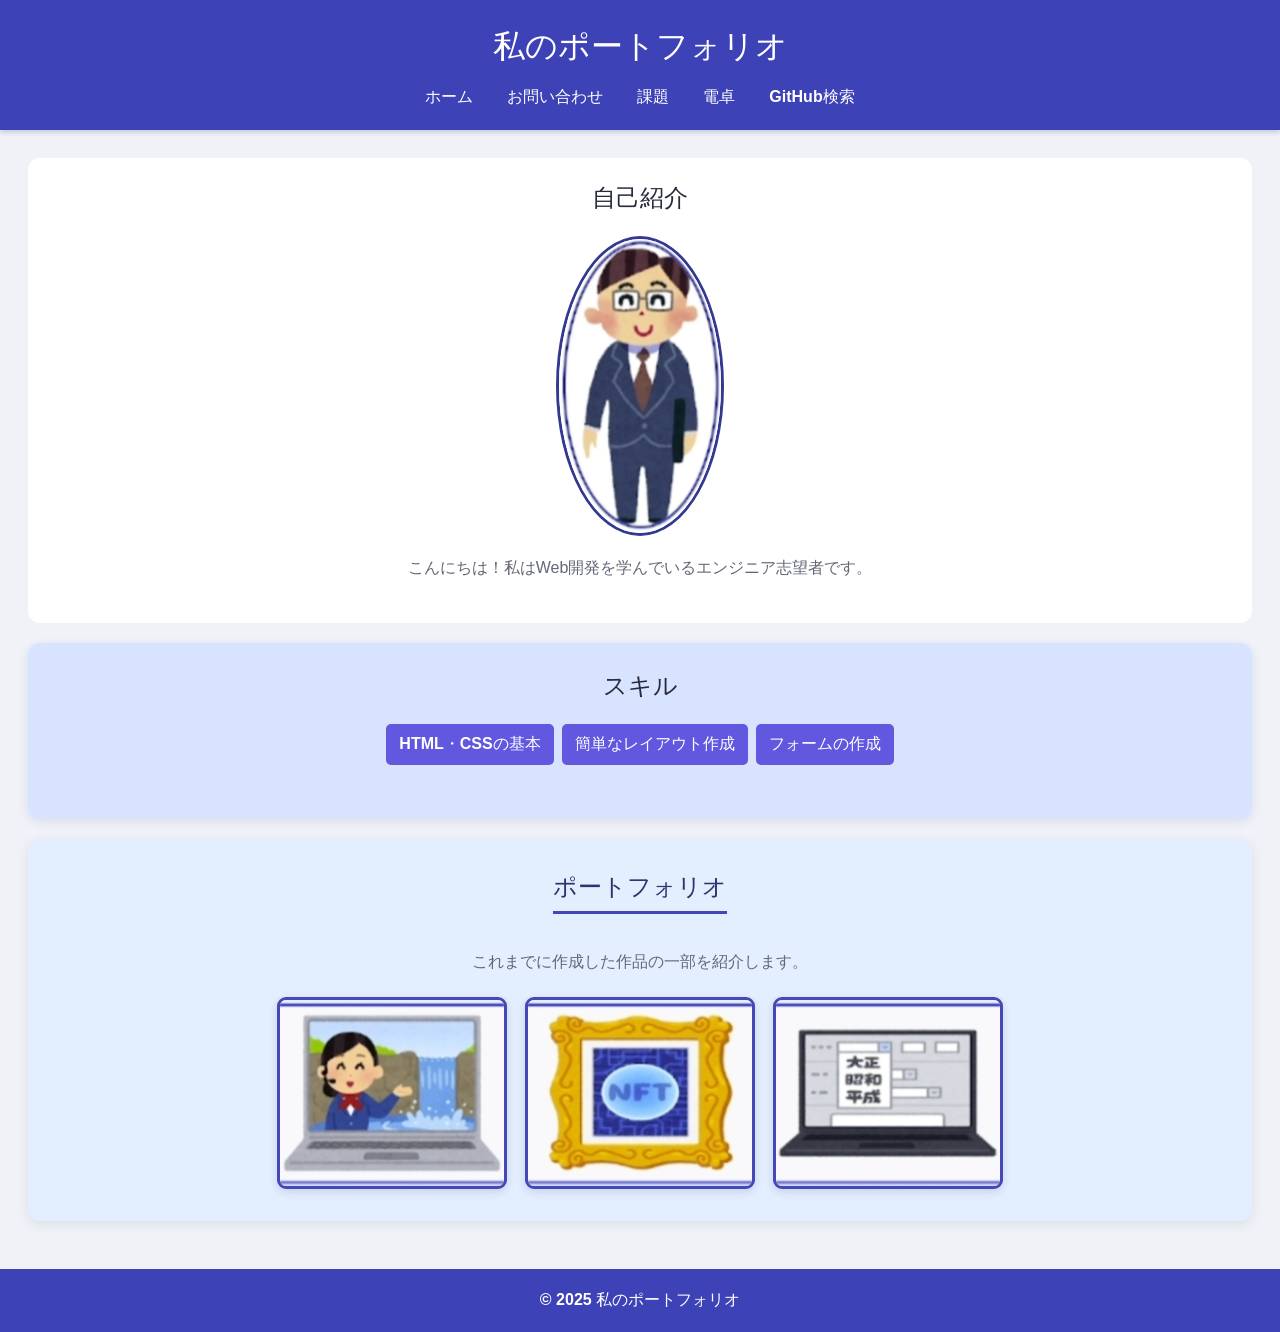
<file: index.html>
<!doctype html>
<html lang="ja">
  <head>
    <meta charset="utf-8">
    <meta name="viewport" content="width=device-width, initial-scale=1">
    <meta name="description" content="Web開発を学ぶエンジニア志望者のポートフォリオです。">
    <title>私のポートフォリオ</title>
    <link rel="stylesheet" href="start-folder/css/style.css">
  </head>
  <body>
    <header class="site-header">
      <h1>私のポートフォリオ</h1>
      <nav aria-label="メインナビゲーション">
        <ul class="nav-list">
          <li><a href="index.html" aria-current="page">ホーム</a></li>
          <li><a href="start-folder/contact.html">お問い合わせ</a></li>
          <li><a href="start-folder/work.html">課題</a></li>
          <li><a href="start-folder/calculate.html">電卓</a></li>
          <li><a href="start-folder/github-search.html">GitHub検索</a></li>
        </ul>
      </nav>
    </header>

    <main>
      <section class="profile section-card">
        <h2>自己紹介</h2>
        <img src="start-folder/img/profile.png" alt="スーツ姿のプロフィールイラスト" class="profile-img">
        <p>こんにちは！私はWeb開発を学んでいるエンジニア志望者です。</p>
      </section>

      <section class="skills section-card">
        <h2>スキル</h2>
        <ul class="skill-list">
          <li>HTML・CSSの基本</li>
          <li>簡単なレイアウト作成</li>
          <li>フォームの作成</li>
        </ul>
      </section>

      <section class="portfolio section-card">
        <h2>ポートフォリオ</h2>
        <p>これまでに作成した作品の一部を紹介します。</p>
        <div class="portfolio-items">
          <img src="start-folder/img/work1.png" alt="Webサイトの作品イメージ 1">
          <img src="start-folder/img/work2.png" alt="デジタルアートの作品イメージ 2">
          <img src="start-folder/img/work3.png" alt="フォーム画面の作品イメージ 3">
        </div>
      </section>
    </main>

    <footer class="site-footer">
      <p>© 2025 私のポートフォリオ</p>
    </footer>
  </body>
</html>
</file>
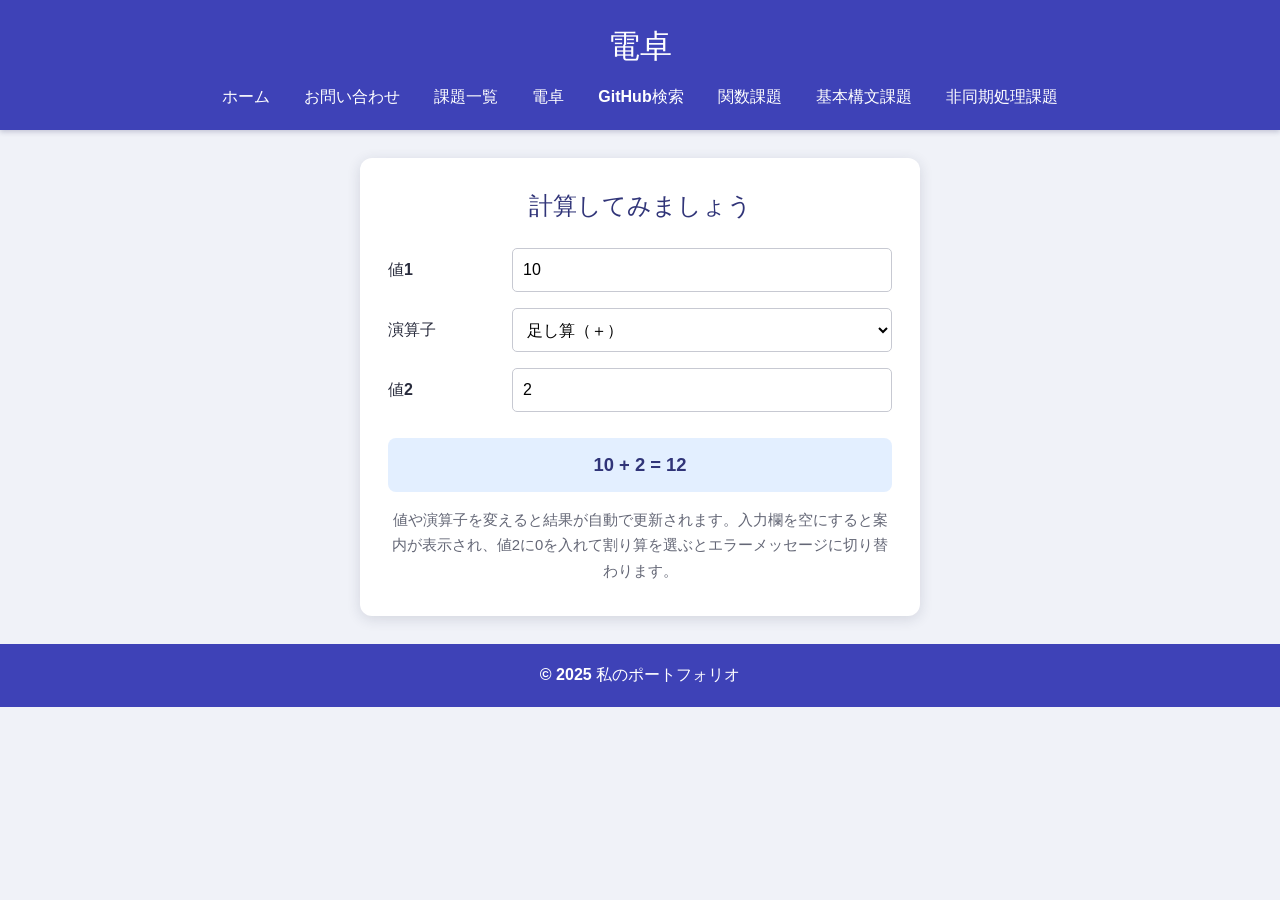
<file: start-folder/calculate.html>
<!doctype html>
<html lang="ja">
  <head>
    <meta charset="utf-8">
    <meta name="viewport" content="width=device-width, initial-scale=1">
    <meta name="description" content="足し算、引き算、掛け算、割り算ができる電卓です。">
    <title>電卓 | 私のポートフォリオ</title>
    <link rel="stylesheet" href="css/style.css">
    <link rel="stylesheet" href="css/calculate.css">
  </head>
  <body>
    <header class="site-header">
      <h1>電卓</h1>
      <nav aria-label="サイト内の全ページ">
        <ul class="nav-list">
          <li><a href="../index.html">ホーム</a></li>
          <li><a href="contact.html">お問い合わせ</a></li>
          <li><a href="work.html">課題一覧</a></li>
          <li><a href="calculate.html" aria-current="page">電卓</a></li>
          <li><a href="github-search.html">GitHub検索</a></li>
          <li><a href="JavaScriptWork/work_1_3/1_3.html">関数課題</a></li>
          <li><a href="JavaScriptWork/work_1_4/1_4.html">基本構文課題</a></li>
          <li><a href="JavaScriptWork/work_1_6/1_6.html">非同期処理課題</a></li>
        </ul>
      </nav>
    </header>

    <main class="calculator-main">
      <section class="calculator-card" aria-labelledby="calculator-heading">
        <h2 id="calculator-heading">計算してみましょう</h2>
        <div class="calculator-fields">
          <label for="value1">値1</label>
          <input id="value1" name="value1" type="number" step="any" inputmode="decimal" value="10" placeholder="数値を入力">

          <label for="operator">演算子</label>
          <select id="operator" name="operator">
            <option value="+">足し算（＋）</option>
            <option value="-">引き算（－）</option>
            <option value="*">掛け算（×）</option>
            <option value="/">割り算（÷）</option>
          </select>

          <label for="value2">値2</label>
          <input id="value2" name="value2" type="number" step="any" inputmode="decimal" value="2" placeholder="数値を入力">
        </div>
        <p id="result" class="calculator-result" role="status" aria-live="polite">両方の数値を入力してください</p>
        <p class="calculator-help">値や演算子を変えると結果が自動で更新されます。入力欄を空にすると案内が表示され、値2に0を入れて割り算を選ぶとエラーメッセージに切り替わります。</p>
      </section>
    </main>

    <footer class="site-footer">
      <p>© 2025 私のポートフォリオ</p>
    </footer>

    <script src="JavaScript/calculate.js?v=1"></script>
  </body>
</html>
</file>
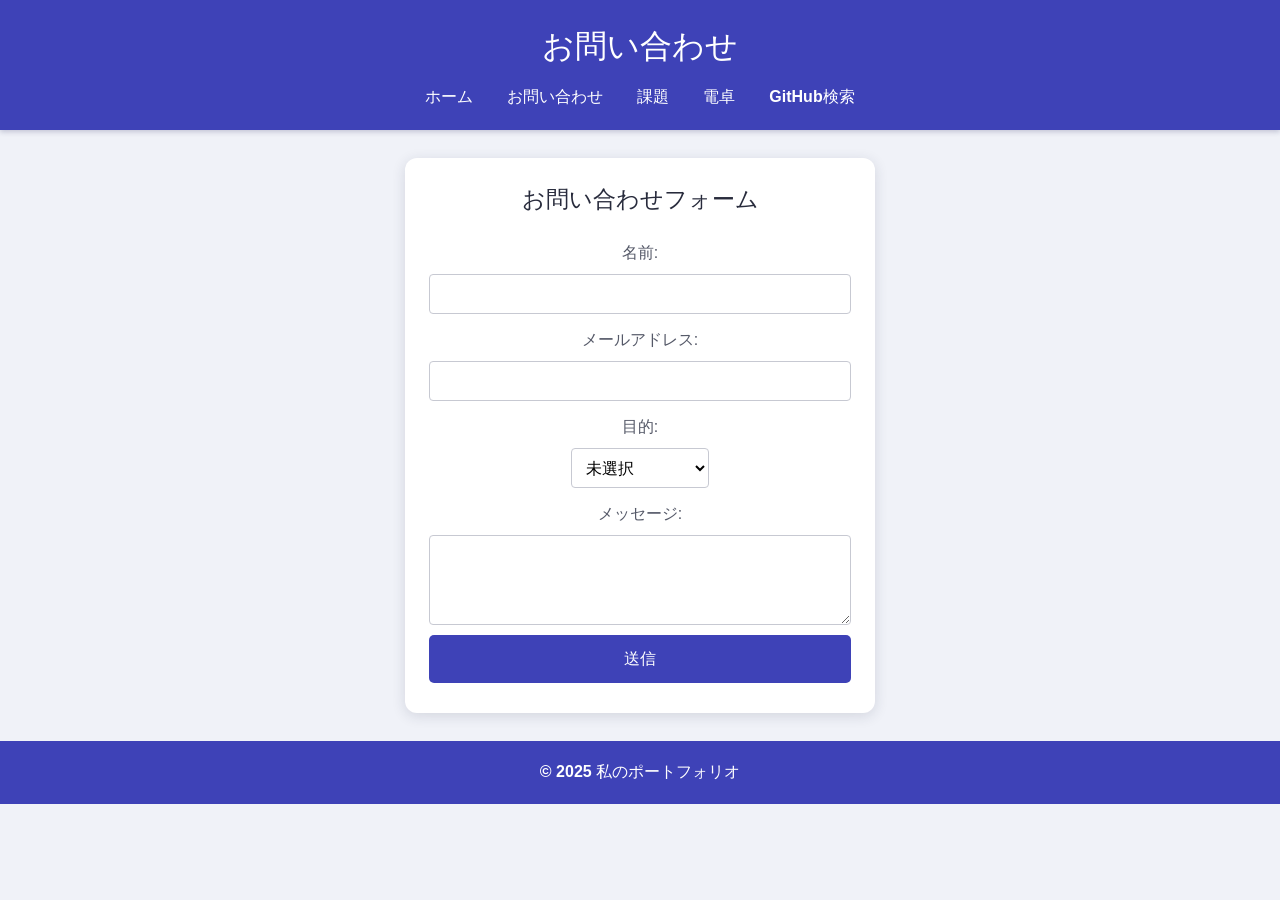
<file: start-folder/contact.html>
<!doctype html>
<html lang="ja">
  <head>
    <meta charset="utf-8">
    <meta name="viewport" content="width=device-width, initial-scale=1">
    <title>お問い合わせ | 私のポートフォリオ</title>
    <link rel="stylesheet" href="css/style.css">
  </head>
  <body>
    <header class="site-header">
      <h1>お問い合わせ</h1>
      <nav aria-label="メインナビゲーション">
        <ul class="nav-list">
          <li><a href="../index.html">ホーム</a></li>
          <li><a href="contact.html" aria-current="page">お問い合わせ</a></li>
          <li><a href="work.html">課題</a></li>
          <li><a href="calculate.html">電卓</a></li>
          <li><a href="github-search.html">GitHub検索</a></li>
        </ul>
      </nav>
    </header>

    <main class="contact-main">
      <section class="contact-card">
        <h2>お問い合わせフォーム</h2>
        <form action="#" method="get">
          <label for="name">名前:</label>
          <input id="name" name="name" type="text" autocomplete="name" required>

          <label for="email">メールアドレス:</label>
          <input id="email" name="email" type="email" autocomplete="email" required>

          <label for="purpose">目的:</label>
          <select id="purpose" name="purpose" required>
            <option value="">未選択</option>
            <option value="question">質問</option>
            <option value="request">制作のご相談</option>
            <option value="other">その他</option>
          </select>

          <label for="message">メッセージ:</label>
          <textarea id="message" name="message" rows="4" required></textarea>

          <button type="submit">送信</button>
        </form>
      </section>
    </main>

    <footer class="site-footer">
      <p>© 2025 私のポートフォリオ</p>
    </footer>
  </body>
</html>
</file>
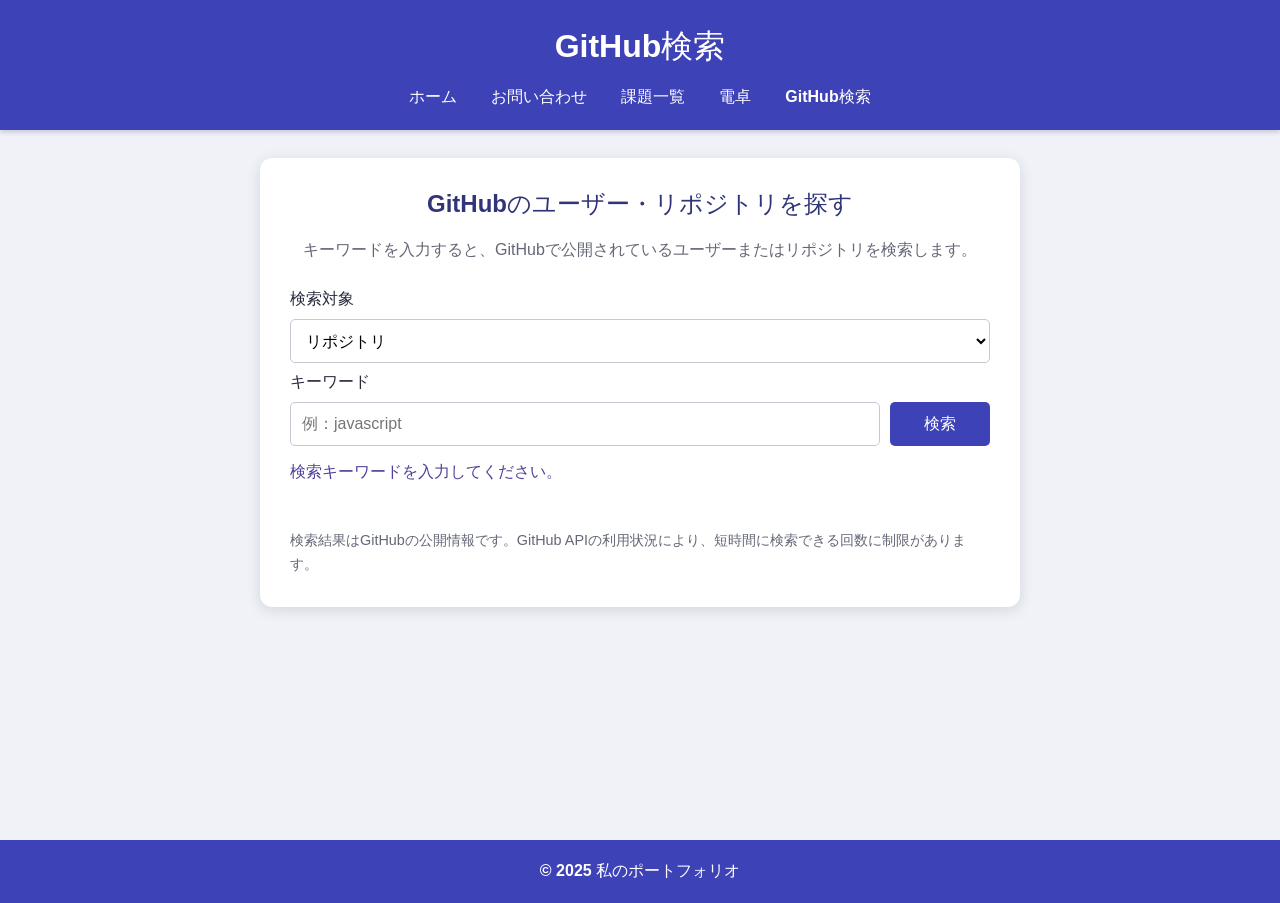
<file: start-folder/github-search.html>
<!doctype html>
<html lang="ja">
  <head>
    <meta charset="utf-8">
    <meta name="viewport" content="width=device-width, initial-scale=1">
    <meta name="description" content="GitHubのユーザーや公開リポジトリを検索できます。">
    <title>GitHub検索 | 私のポートフォリオ</title>
    <link rel="stylesheet" href="css/style.css">
    <link rel="stylesheet" href="css/github-search.css">
  </head>
  <body>
    <header class="site-header">
      <h1>GitHub検索</h1>
      <nav aria-label="サイト内の全ページ">
        <ul class="nav-list">
          <li><a href="../index.html">ホーム</a></li>
          <li><a href="contact.html">お問い合わせ</a></li>
          <li><a href="work.html">課題一覧</a></li>
          <li><a href="calculate.html">電卓</a></li>
          <li><a href="github-search.html" aria-current="page">GitHub検索</a></li>
        </ul>
      </nav>
    </header>

    <main class="github-search-main">
      <section class="github-search-card" aria-labelledby="search-heading">
        <h2 id="search-heading">GitHubのユーザー・リポジトリを探す</h2>
        <p class="github-search-intro">キーワードを入力すると、GitHubで公開されているユーザーまたはリポジトリを検索します。</p>
        <form id="github-search-form" class="github-search-form">
          <label for="search-type">検索対象</label>
          <select id="search-type" name="type">
            <option value="repositories">リポジトリ</option>
            <option value="users">ユーザー</option>
          </select>
          <label for="search-query">キーワード</label>
          <div class="github-search-controls">
            <input id="search-query" name="q" type="search" placeholder="例：javascript" required maxlength="100" autocomplete="off">
            <button type="submit">検索</button>
          </div>
        </form>
        <p id="search-status" class="search-status" role="status" aria-live="polite">検索キーワードを入力してください。</p>
        <ul id="search-results" class="search-results" aria-label="検索結果"></ul>
        <p class="github-search-note">検索結果はGitHubの公開情報です。GitHub APIの利用状況により、短時間に検索できる回数に制限があります。</p>
      </section>
    </main>

    <footer class="site-footer">
      <p>© 2025 私のポートフォリオ</p>
    </footer>
    <script src="JavaScript/github-search.js?v=1"></script>
  </body>
</html>
</file>
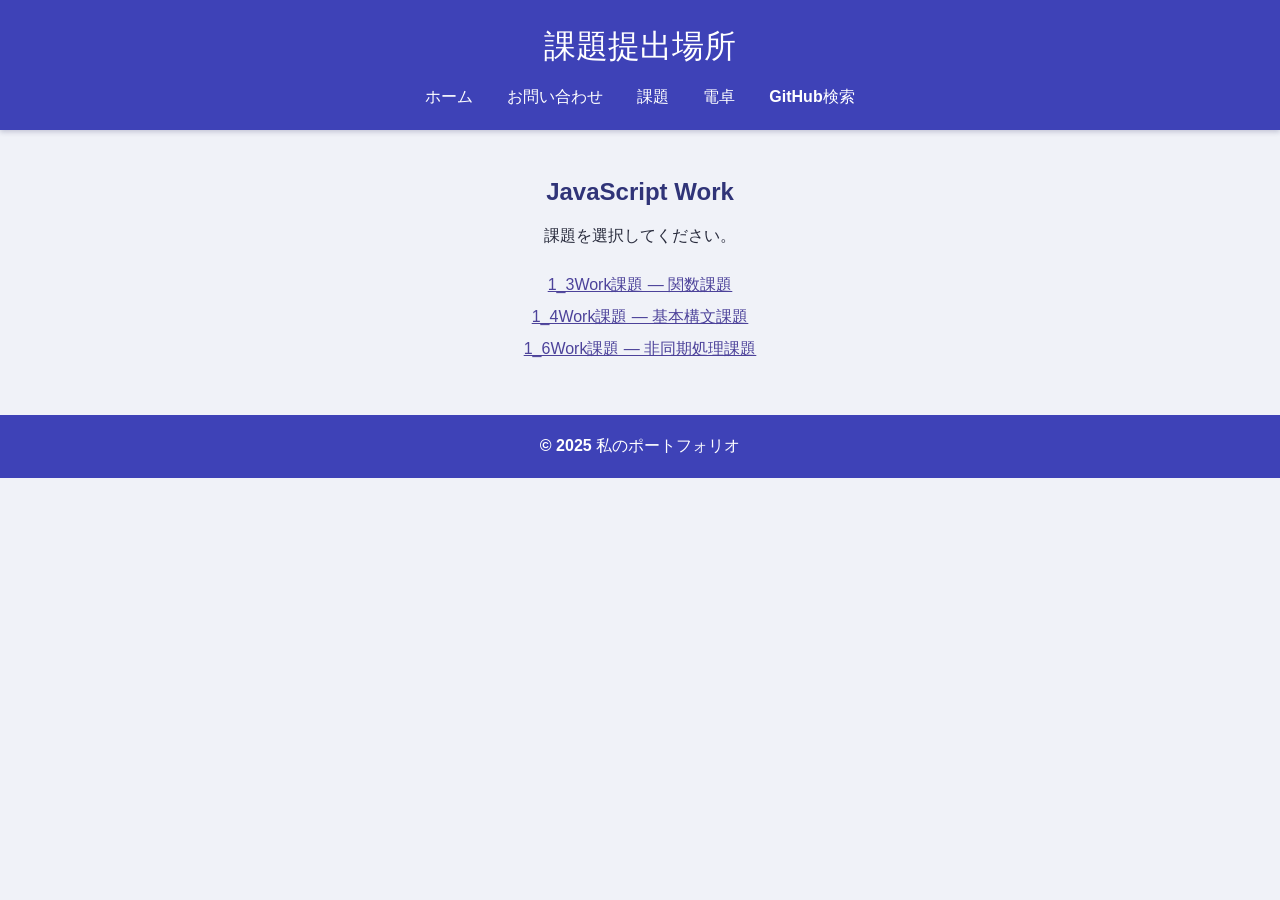
<file: start-folder/work.html>
<!doctype html>
<html lang="ja">
  <head>
    <meta charset="utf-8">
    <meta name="viewport" content="width=device-width, initial-scale=1">
    <title>課題提出場所 | 私のポートフォリオ</title>
    <link rel="stylesheet" href="css/style.css">
  </head>
  <body>
    <header class="site-header">
      <h1>課題提出場所</h1>
      <nav aria-label="メインナビゲーション">
        <ul class="nav-list">
          <li><a href="../index.html">ホーム</a></li>
          <li><a href="contact.html">お問い合わせ</a></li>
          <li><a href="work.html" aria-current="page">課題</a></li>
          <li><a href="calculate.html">電卓</a></li>
          <li><a href="github-search.html">GitHub検索</a></li>
        </ul>
      </nav>
    </header>

    <main class="work-main">
      <section class="work-card">
        <h2>JavaScript Work</h2>
        <p>課題を選択してください。</p>
        <ul class="work-list">
          <li><a href="JavaScriptWork/work_1_3/1_3.html">1_3Work課題 — 関数課題</a></li>
          <li><a href="JavaScriptWork/work_1_4/1_4.html">1_4Work課題 — 基本構文課題</a></li>
          <li><a href="JavaScriptWork/work_1_6/1_6.html">1_6Work課題 — 非同期処理課題</a></li>
        </ul>
      </section>
    </main>

    <footer class="site-footer">
      <p>© 2025 私のポートフォリオ</p>
    </footer>
  </body>
</html>
</file>
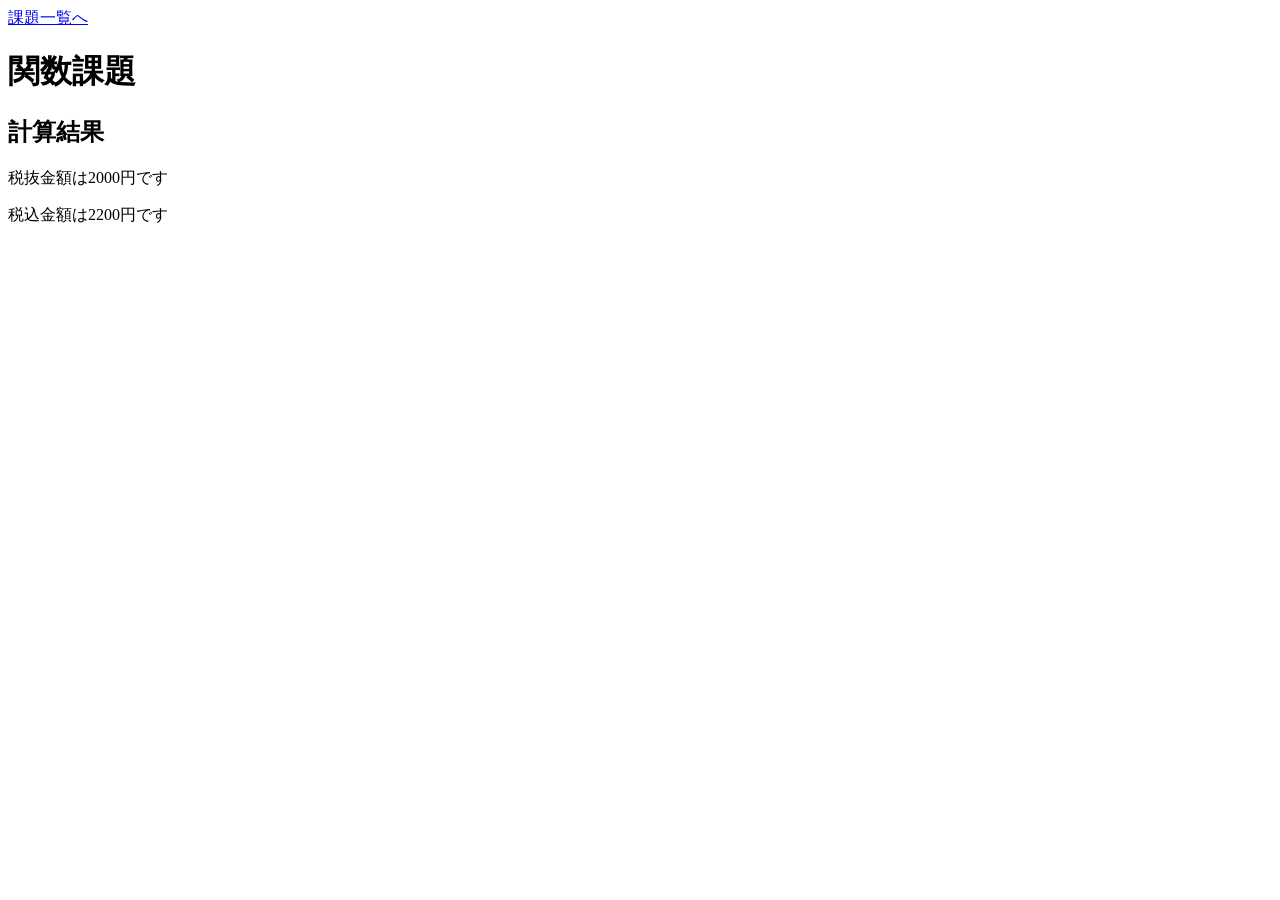
<file: start-folder/JavaScriptWork/work_1_3/1_3.html>
<!doctype html>
<html lang="ja">
  <head>
    <meta charset="utf-8">
    <meta name="viewport" content="width=device-width, initial-scale=1">
    <title>関数課題 | JavaScript Work</title>
  </head>
  <body>
    <a href="../../work.html">課題一覧へ</a>
    <h1>関数課題</h1>

    <section aria-labelledby="result-heading">
      <h2 id="result-heading">計算結果</h2>
      <p id="tax-excluded">税抜金額を計算しています…</p>
      <p id="tax-included">税込金額を計算しています…</p>
    </section>

    <script src="1_3.js"></script>
  </body>
</html>
</file>
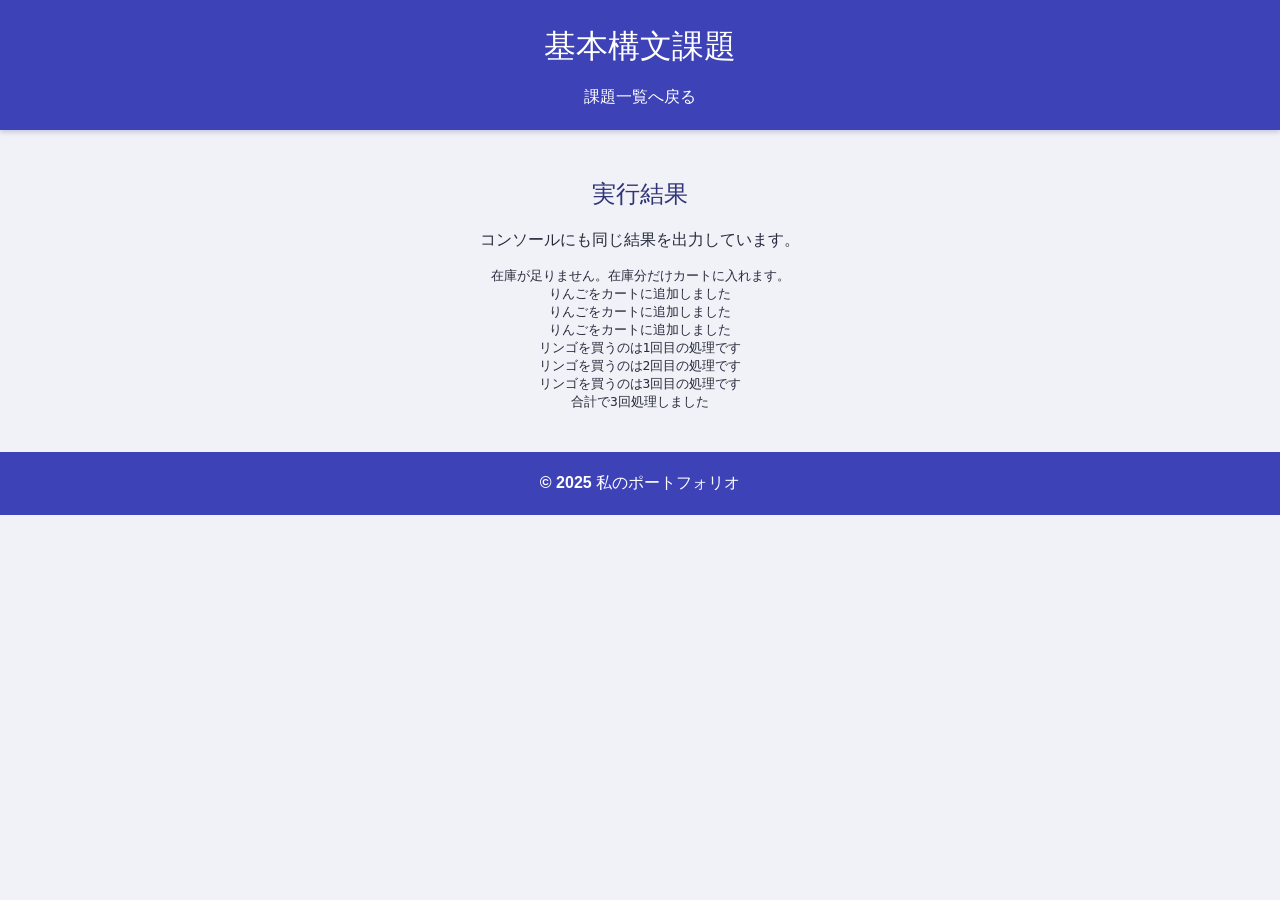
<file: start-folder/JavaScriptWork/work_1_4/1_4.html>
<!doctype html>
<html lang="ja">
  <head>
    <meta charset="utf-8">
    <meta name="viewport" content="width=device-width, initial-scale=1">
    <title>基本構文課題 | JavaScript Work</title>
    <link rel="stylesheet" href="../../css/style.css">
  </head>
  <body>
    <header class="site-header">
      <h1>基本構文課題</h1>
      <nav aria-label="課題ナビゲーション">
        <ul class="nav-list">
          <li><a href="../../work.html">課題一覧へ戻る</a></li>
        </ul>
      </nav>
    </header>

    <main class="work-main">
      <section class="work-card" aria-labelledby="result-heading">
        <h2 id="result-heading">実行結果</h2>
        <p>コンソールにも同じ結果を出力しています。</p>
        <pre id="output" aria-live="polite">実行しています…</pre>
      </section>
    </main>

    <footer class="site-footer">
      <p>© 2025 私のポートフォリオ</p>
    </footer>

    <script src="1_4.js?v=2"></script>
  </body>
</html>
</file>
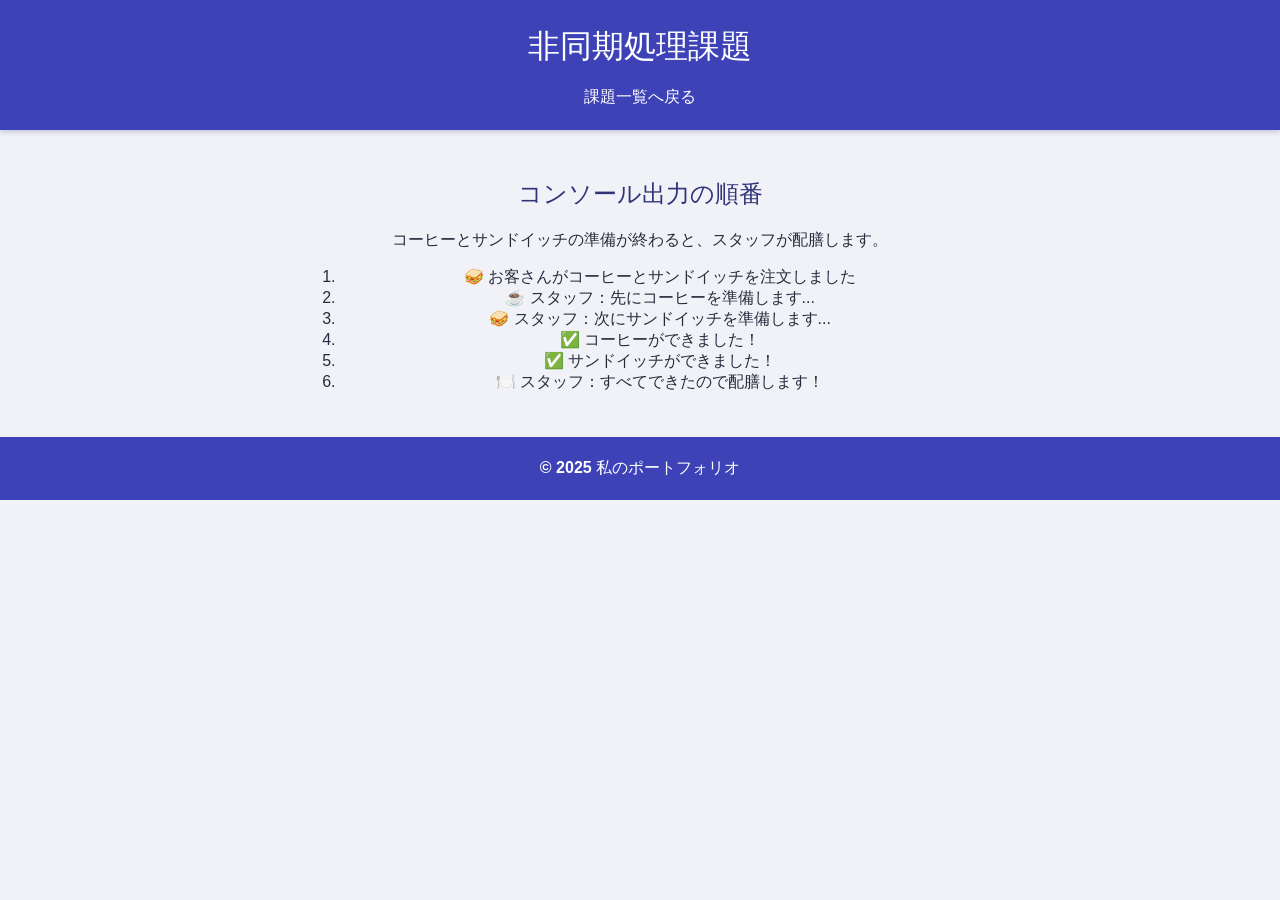
<file: start-folder/JavaScriptWork/work_1_6/1_6.html>
<!doctype html>
<html lang="ja">
  <head>
    <meta charset="utf-8">
    <meta name="viewport" content="width=device-width, initial-scale=1">
    <title>非同期処理課題 | JavaScript Work</title>
    <link rel="stylesheet" href="../../css/style.css">
  </head>
  <body>
    <header class="site-header">
      <h1>非同期処理課題</h1>
      <nav aria-label="課題ナビゲーション">
        <ul class="nav-list">
          <li><a href="../../work.html">課題一覧へ戻る</a></li>
        </ul>
      </nav>
    </header>

    <main class="work-main">
      <section class="work-card" aria-labelledby="output-heading">
        <h2 id="output-heading">コンソール出力の順番</h2>
        <p>コーヒーとサンドイッチの準備が終わると、スタッフが配膳します。</p>
        <ol class="async-output-list">
          <li>🥪 お客さんがコーヒーとサンドイッチを注文しました</li>
          <li>☕ スタッフ：先にコーヒーを準備します...</li>
          <li>🥪 スタッフ：次にサンドイッチを準備します...</li>
          <li>✅ コーヒーができました！</li>
          <li>✅ サンドイッチができました！</li>
          <li>🍽️ スタッフ：すべてできたので配膳します！</li>
        </ol>
      </section>
    </main>

    <footer class="site-footer">
      <p>© 2025 私のポートフォリオ</p>
    </footer>

    <script src="1_6.js?v=1"></script>
  </body>
</html>
</file>
<file: start-folder/css/style.css>
:root{font-family:"Yu Gothic","Hiragino Kaku Gothic ProN",Meiryo,sans-serif;color:#282b3c;background:#f0f2f8;font-synthesis:none;text-rendering:optimizeLegibility}*{box-sizing:border-box}body{margin:0;min-width:320px}.site-header{padding:25px 16px 22px;color:#fff;background:#3e42b7;text-align:center;box-shadow:0 2px 5px #20235a38}.site-header h1{margin:0 0 18px;font-size:clamp(1.5rem,3vw,2rem)}.nav-list{display:flex;flex-wrap:wrap;justify-content:center;gap:14px 34px;margin:0;padding:0;list-style:none}.nav-list a{color:#fff;font-weight:700;text-decoration:none}.nav-list a:hover,.nav-list a:focus-visible{text-decoration:underline;text-underline-offset:4px}main{padding:28px 24px}.section-card{margin:0 auto 20px;padding:28px 24px;border-radius:12px;text-align:center;box-shadow:0 3px 12px #23254a17}.section-card h2{margin:0 0 22px;font-size:1.5rem}.profile{padding-top:24px;background:#fff;box-shadow:none}.profile-img{display:block;width:168px;height:300px;margin:0 auto 22px;border:3px solid #343990;border-radius:50%;object-fit:cover}.profile p,.portfolio p{color:#646776}.skills{min-height:176px;padding:27px;background:#d7e3ff}.skill-list{display:flex;flex-wrap:wrap;justify-content:center;gap:8px;margin:0;padding:0;list-style:none}.skill-list li{padding:10px 13px;border-radius:5px;color:#fff;background:#6258df;font-weight:700}.portfolio{padding:32px 24px;background:#e3efff}.portfolio h2{display:inline-block;padding-bottom:8px;border-bottom:3px solid #4246b6;color:#2e326f}.portfolio-items{display:flex;flex-wrap:wrap;justify-content:center;gap:18px;margin-top:24px}.portfolio-items img{width:min(230px,100%);aspect-ratio:1.2;border:3px solid #4549b7;border-radius:9px;background:#fff;object-fit:cover;box-shadow:0 3px 8px #20235a24}.contact-main{display:grid;min-height:610px;place-items:center;padding:28px 16px}.contact-card{width:min(100%,470px);padding:26px 24px 30px;border-radius:12px;background:#fff;box-shadow:0 3px 14px #25274624}.contact-card h2{margin:0 0 22px;text-align:center;font-size:1.45rem}.contact-card form{display:flex;flex-direction:column;align-items:stretch;gap:10px}.contact-card label{margin-top:6px;color:#555968;text-align:center}.contact-card input,.contact-card textarea,.contact-card select{width:100%;min-height:40px;padding:8px 10px;border:1px solid #c7c9d2;border-radius:4px;background:white;font:inherit}.contact-card select{width:auto;min-width:130px;align-self:center}.contact-card textarea{resize:vertical}.contact-card button{min-height:48px;border:0;border-radius:5px;color:#fff;background:#3e42b7;font:inherit;font-weight:700;cursor:pointer}.contact-card button:hover{background:#30348f}.work-main{min-height:175px}.work-card{width:min(100%,680px);margin:0 auto;text-align:center}.work-card h2{color:#303478}.work-list{margin:22px auto;padding:0;list-style:none;line-height:2}.work-list a{color:#4c429a}.site-footer{padding:21px 16px;color:#fff;background:#3e42b7;text-align:center}.site-footer p{margin:0;font-weight:700}@media(min-width:760px){main:not(.contact-main){padding:28px}.section-card{margin-bottom:20px}}@media(max-width:480px){main{padding:18px 12px}.section-card{padding:24px 16px}.profile-img{width:145px;height:255px}.nav-list{gap:10px 18px}}
</file>
<file: start-folder/css/calculate.css>
.calculator-main{display:grid;min-height:440px;place-items:start center;padding-top:48px}.calculator-card{width:min(100%,560px);padding:32px 28px;border-radius:12px;background:#fff;box-shadow:0 3px 14px #25274624}.calculator-card h2{margin:0 0 26px;text-align:center;color:#303478}.calculator-fields{display:grid;grid-template-columns:110px minmax(0,1fr);align-items:center;gap:16px 14px}.calculator-fields label{font-weight:700}.calculator-fields input,.calculator-fields select{width:100%;min-height:44px;padding:8px 10px;border:1px solid #c7c9d2;border-radius:5px;background:#fff;font:inherit}.calculator-fields input:focus,.calculator-fields select:focus{outline:3px solid #aebcff;outline-offset:1px}.calculator-result{min-height:1.6em;margin:26px 0 0;padding:16px;border-radius:8px;color:#303478;background:#e3efff;text-align:center;font-size:1.15rem;font-weight:700;overflow-wrap:anywhere}.calculator-help{margin:16px 0 0;color:#646776;text-align:center;font-size:.93rem;line-height:1.7}@media(max-width:480px){.calculator-card{padding:26px 18px}.calculator-fields{grid-template-columns:1fr;gap:8px}.calculator-fields input,.calculator-fields select{margin-bottom:10px}}
</file>
<file: start-folder/css/github-search.css>
.github-search-main{min-height:calc(100vh - 190px);display:grid;place-items:start center;padding:40px 18px}.github-search-card{width:min(100%,760px);padding:30px;border-radius:12px;background:#fff;box-shadow:0 3px 14px #25274624}.github-search-card h2{margin:0 0 12px;color:#303478;text-align:center}.github-search-intro,.github-search-note{color:#646776;line-height:1.7}.github-search-intro{text-align:center}.github-search-form{display:grid;grid-template-columns:1fr;gap:9px;margin:26px 0 16px}.github-search-form label{font-weight:700}.github-search-form select,.github-search-form input{min-height:44px;padding:9px 11px;border:1px solid #c7c9d2;border-radius:5px;background:#fff;font:inherit}.github-search-controls{display:flex;gap:10px}.github-search-controls input{flex:1;min-width:0}.github-search-controls button{min-width:100px;padding:9px 18px;border:0;border-radius:5px;color:#fff;background:#3e42b7;font:inherit;font-weight:700;cursor:pointer}.github-search-controls button:hover,.github-search-controls button:focus-visible{background:#30348f}.github-search-controls button:disabled{opacity:.65;cursor:wait}.search-status{min-height:1.6em;color:#4c429a;font-weight:700}.search-status[data-state="error"]{color:#a52331}.search-results{display:grid;gap:12px;margin:16px 0;padding:0;list-style:none}.search-result{padding:16px;border:1px solid #d9dced;border-radius:8px;background:#f8f9ff;text-align:left}.search-result h3{margin:0 0 8px;font-size:1.08rem;overflow-wrap:anywhere}.search-result a{color:#343990;font-weight:700}.search-result p{margin:8px 0;color:#555968;line-height:1.55}.search-result-meta{font-size:.9rem}.search-result-avatar{width:52px;height:52px;border-radius:50%;vertical-align:middle;margin-right:12px}.github-search-note{margin:24px 0 0;font-size:.9rem}@media(max-width:520px){.github-search-main{padding:22px 12px}.github-search-card{padding:23px 17px}.github-search-controls{flex-direction:column}.github-search-controls button{min-height:44px}}
</file>
